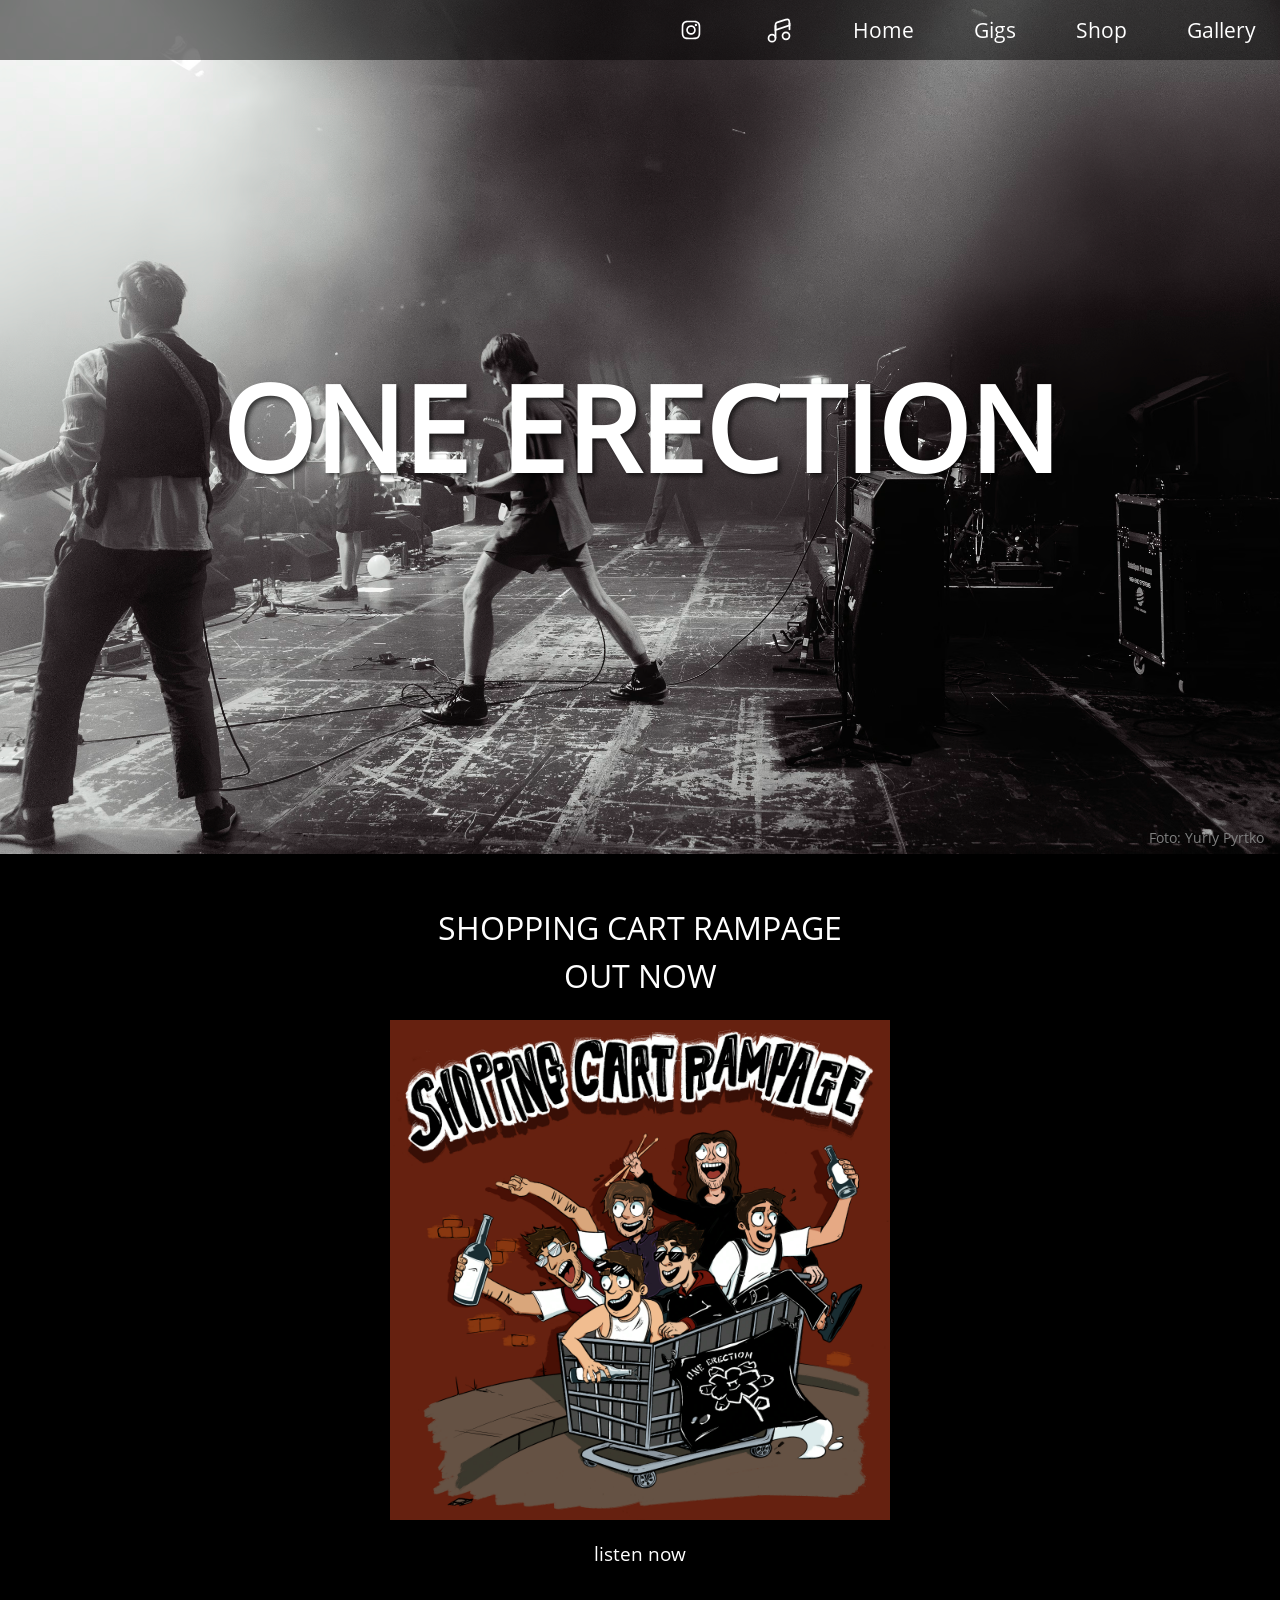
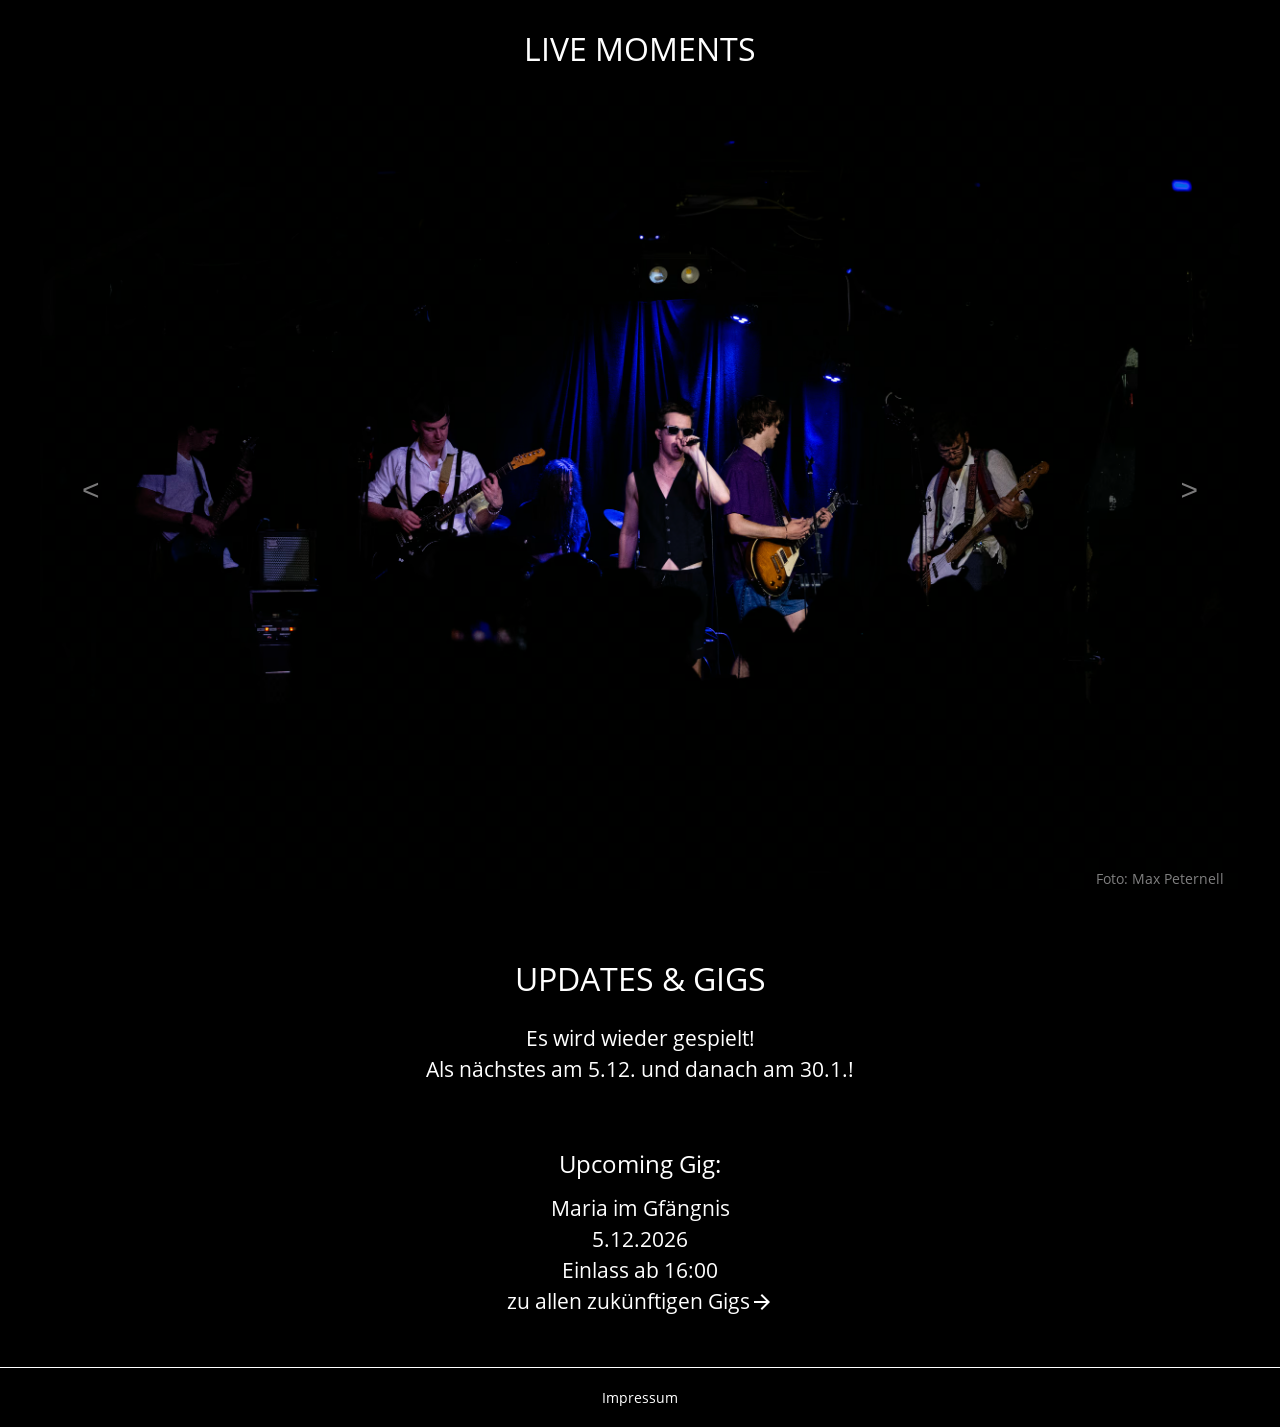
<file: index.html>
<!DOCTYPE html>
<html lang="de">

<head>
	<title>ONE ERECTION</title>
	<link rel="stylesheet" href="styles/styles.css">
	<link rel="stylesheet" href="styles/allStyle.css">
	
	<meta charset="utf-8">
	<meta name="author" content="JO">
	<meta name="viewport" content="width=device-width, initial-scale=1.0, maximum-scale=1.0, user-scalable=no">
</head>

<body>
	<div class="sitewrapper">

		<header class="header-container">

			<div id="background-foto">

					<picture>
						<source media="(max-width: 768px)" srcset="BannerPics/Hf/BannerHf.avif">
						<source media="(min-width: 769px)" srcset="BannerPics/Qf/BannerQf.avif">
						<img src="BannerPics/Hf/BannerHf.avif" alt="Ein passendes Bild">

						<h4 id="fotocredits">Foto: Yuriy Pyrtko</h4>
					</picture>
			

				<div id="logowrapper">
					<h1 id="titellogo">ONE ERECTION</h1>	
				</div>

			</div>

			<nav class="navbar">
				<!-- <a href="http://www.youtube.com/channel/UCAYOwWVipQMUBQt5YhTsZBw" target="_blank" class="nav-branding">
					<img src="pics/Icons/Youtube_2.svg" alt="Youtube Link">
				</a> -->
				<a href="https://www.instagram.com/one.erection_official/" target="_blank" class="nav-branding">
					<img src="pics/Icons/Instagram_2.svg" alt="Instagram Link">
				</a>
				<a href="https://artists.landr.com/990591327085" target="_blank" class="nav-branding">
					<img src="pics/Icons/Music_2.svg" alt="Spotify Link">
				</a>


				<ul class="nav-menu">
					<li class="nav-item">
						<a href="index.html" class="nav-link">Home</a>
					</li>
					<li class="nav-item">
						<a href="gigs.html" class="nav-link">Gigs</a>
					</li>
					<li class="nav-item">
						<a href="https://one-erection.sumupstore.com/produkte" class="nav-link">Shop</a>
					</li>
					<li class="nav-item">
						<a href="gallery.html" class="nav-link">Gallery</a>
					</li>
				</ul>
				<div class="hamburger">
					<span class="bar"></span>
					<span class="bar"></span>
					<span class="bar"></span>
				</div>
			</nav>

		</header>
		
		<main class="AnchorForPositioning">

			<div class="news">

				<div class="news-heading">
					<h2>SHOPPING CART RAMPAGE<br>
							OUT NOW
					</h2>
				</div>
				<div class="news-image">
					<a href="https://artists.landr.com/990591327085" target="_blank">
						<img src="pics/news/AlbumCover.avif" alt="Album Cover">
					</a>
				</div>
				<div class="news-description">
					<a href="https://artists.landr.com/990591327085" target="_blank">
						listen now
					</a>
				</div>

			</div>

			<div class="everything-slide">
				<div id="slidewrapper">
					<div class="slideshow-heading">
						<a href="gallery.html">
							<h2>LIVE MOMENTS</h2>
						</a>
					</div>
					<div class="slideshow">
						<div class="slide" data-fotograf="Foto: Max Peternell">
							<img src="pics/SliderPics/S1.avif" alt="slide01">
						</div>
						<div class="slide" data-fotograf="Foto: Markus Pawlata">
							<img src="pics/SliderPics/S2.avif" alt="slide02">
						</div>
						<div class="slide" data-fotograf="Foto: Max Peternell">
							<img src="pics/SliderPics/S3.avif" alt="slide03">
						</div>
						<div class="slide" data-fotograf="Foto: Yuriy Pyrtko">
							<img src="pics/SliderPics/S4.avif" alt="slide04">
						</div>
						<div class="slide" data-fotograf="Foto: Paul Götzinger">
							<img src="pics/SliderPics/S5.avif" alt="slide05">
						</div>
						<div class="slide" data-fotograf="Foto: Markus Pawlata">
							<img src="pics/SliderPics/S6.avif" alt="slide06">
						</div>
						
					</div>
					<button id="prev" class="handleBtn">&lt;</button>
					<button id="next" class="handleBtn">&gt;</button>
				</div>
			</div>

			<div class="updates-gigs">

				<div class="updates-gigs-heading">
					<h2>UPDATES & GIGS</h2>
				</div>
				<div class="updates">
					<p>
						Es wird wieder gespielt!
						<br>
						Als nächstes am 5.12. und danach am 30.1.!
					</p>
					<br>
					<p>
						<!--  <a href="https://one-erection.sumupstore.com/produkte" class="arrow-link">
							Merch haben wir auch!
							<img src="pics/Icons/arrow_forward.svg" alt="Zum Shop">
						</a> -->
					</p>
				</div>
				<div class="gigs">
					<h3>Upcoming Gig:</h3>
						<ul>
						 <!-- <li>to be announced</li>  -->
							<li>Maria im Gfängnis</li>
							<li>5.12.2026</li>
							<li>Einlass ab 16:00</li>
						</ul>

					<!-- <a id="cart-button"
						href="https://one-erection.sumupstore.com/produkte">
							<h4>ZUM SHOP</h4>
						</a> -->

					 <p>
						<a href="gigs.html" class="arrow-link">
							zu allen zukünftigen Gigs
							<img src="pics/Icons/arrow_forward.svg" alt="Zu allen zukünftigen Gigs">
						</a>
					</p> 
				</div>

			</div>

		</main>

		<div id="linie"></div>

		<footer>
			<div class="footercontent">
					<div class="contactInfo">
						<a href="impressum.html">Impressum</a>
					</div>
			</div>
		</footer>




	</div>		

	<script src="libraries/jquery_3.1.3.min.js"></script>
	<script src="libraries/siema.min.js"></script>
	<script src="scripts/burgermenu.js"></script>
	<script src="scripts/script.js"></script>

</body>
</html>
</file>
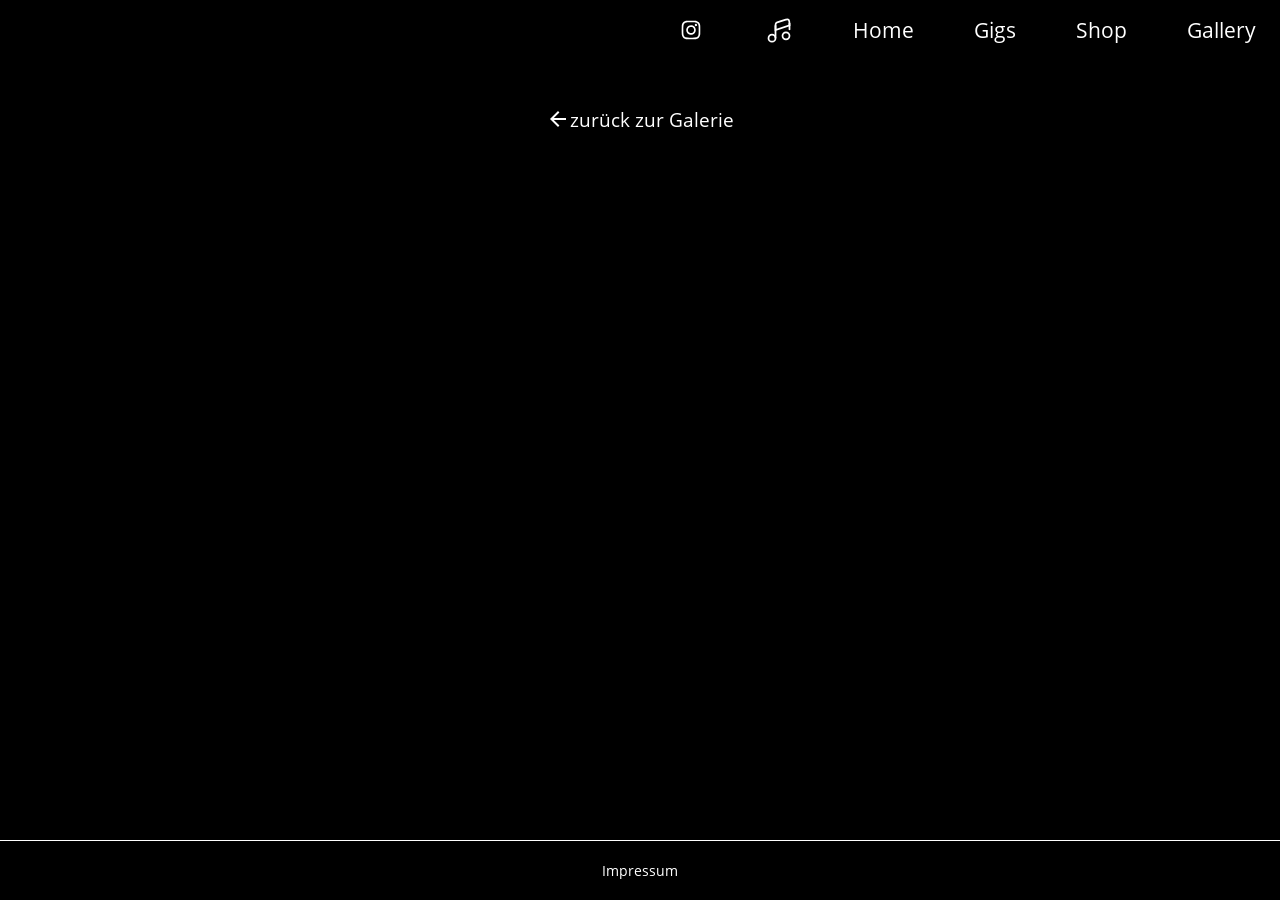
<file: album.html>
<!DOCTYPE html>
<html lang="de">

<head>
	<title>ONE ERECTION</title>
  <link href="libraries/featherlight/featherlight.min.css" rel="stylesheet" />
	<link rel="stylesheet" href="styles/allStyle.css">
	<link rel="stylesheet" href="styles/album.css">

	<meta charset="utf-8">
	<meta name="author" content="JO">
	<meta name="viewport" content="width=device-width, initial-scale=1.0">
	<script src="https://ajax.googleapis.com/ajax/libs/jquery/3.7.1/jquery.min.js"></script>
</head>

<body>

	<div class="sitewrapper">
	
		<header class="header-container">

			<div id="background-foto">
				
				<picture class="js-banner">

				</picture>
			
				<div id="logowrapper">
					<h1 id="titellogo">
					</h1>	
				</div>

			</div>

			<nav class="navbar">
				<!-- <a href="http://www.youtube.com/channel/UCAYOwWVipQMUBQt5YhTsZBw" target="_blank" class="nav-branding">
					<img src="pics/Icons/Youtube_2.svg" alt="Youtube Link">
				</a> -->
				<a href="https://www.instagram.com/one.erection_official/" target="_blank" class="nav-branding">
					<img src="pics/Icons/Instagram_2.svg" alt="Instagram Link">
				</a>
				<a href="https://artists.landr.com/990591327085" target="_blank" class="nav-branding">
					<img src="pics/Icons/Music_2.svg" alt="Spotify Link">
				</a>

				<ul class="nav-menu">
					<li class="nav-item">
						<a href="index.html" class="nav-link">Home</a>
					</li>
					<li class="nav-item">
						<a href="gigs.html" class="nav-link">Gigs</a>
					</li>
					<li class="nav-item">
						<a href="https://one-erection.sumupstore.com/produkte" class="nav-link">Shop</a>
					</li>
					<li class="nav-item">
						<a href="gallery.html" class="nav-link">Gallery</a>
					</li>
				</ul>
				<div class="hamburger">
					<span class="bar"></span>
					<span class="bar"></span>
					<span class="bar"></span>
				</div>
			</nav>

		</header>
		
		<main class="AnchorForPositioning">

			<div class="page-title">
				<h2 class="js-album-description"></h2>
			</div>

			<div class="picture-layout">
				<div class="grid-container js-grid-container">    
				</div>
			</div>

			<div class="photo-credits">
				<p class="js-photographer"></p>
			</div>

			<div class="return-button">
				<a href="gallery.html" class="return-link">
					<img src="pics/Icons/arrow_back.svg" alt="Zurück zur Galerie">
					zurück zur Galerie
				</a>
			</div>

		</main>

		<div id="linie"></div>

		<footer>
			<div class="footercontent">
					<div class="contactInfo">
						<a href="impressum.html">Impressum</a>
					</div>
			</div>
		</footer>

	</div>
	<script src="libraries/featherlight/featherlight.min.js"></script>
	<script>
		$.featherlight.defaults.type = 'image';
	</script>
	<script src="scripts/burgermenu.js"></script>
	<script src="scripts/gallerydaten.js"></script>
  	<script src="scripts/album.js"></script>
  
</body>
</html>
</file>
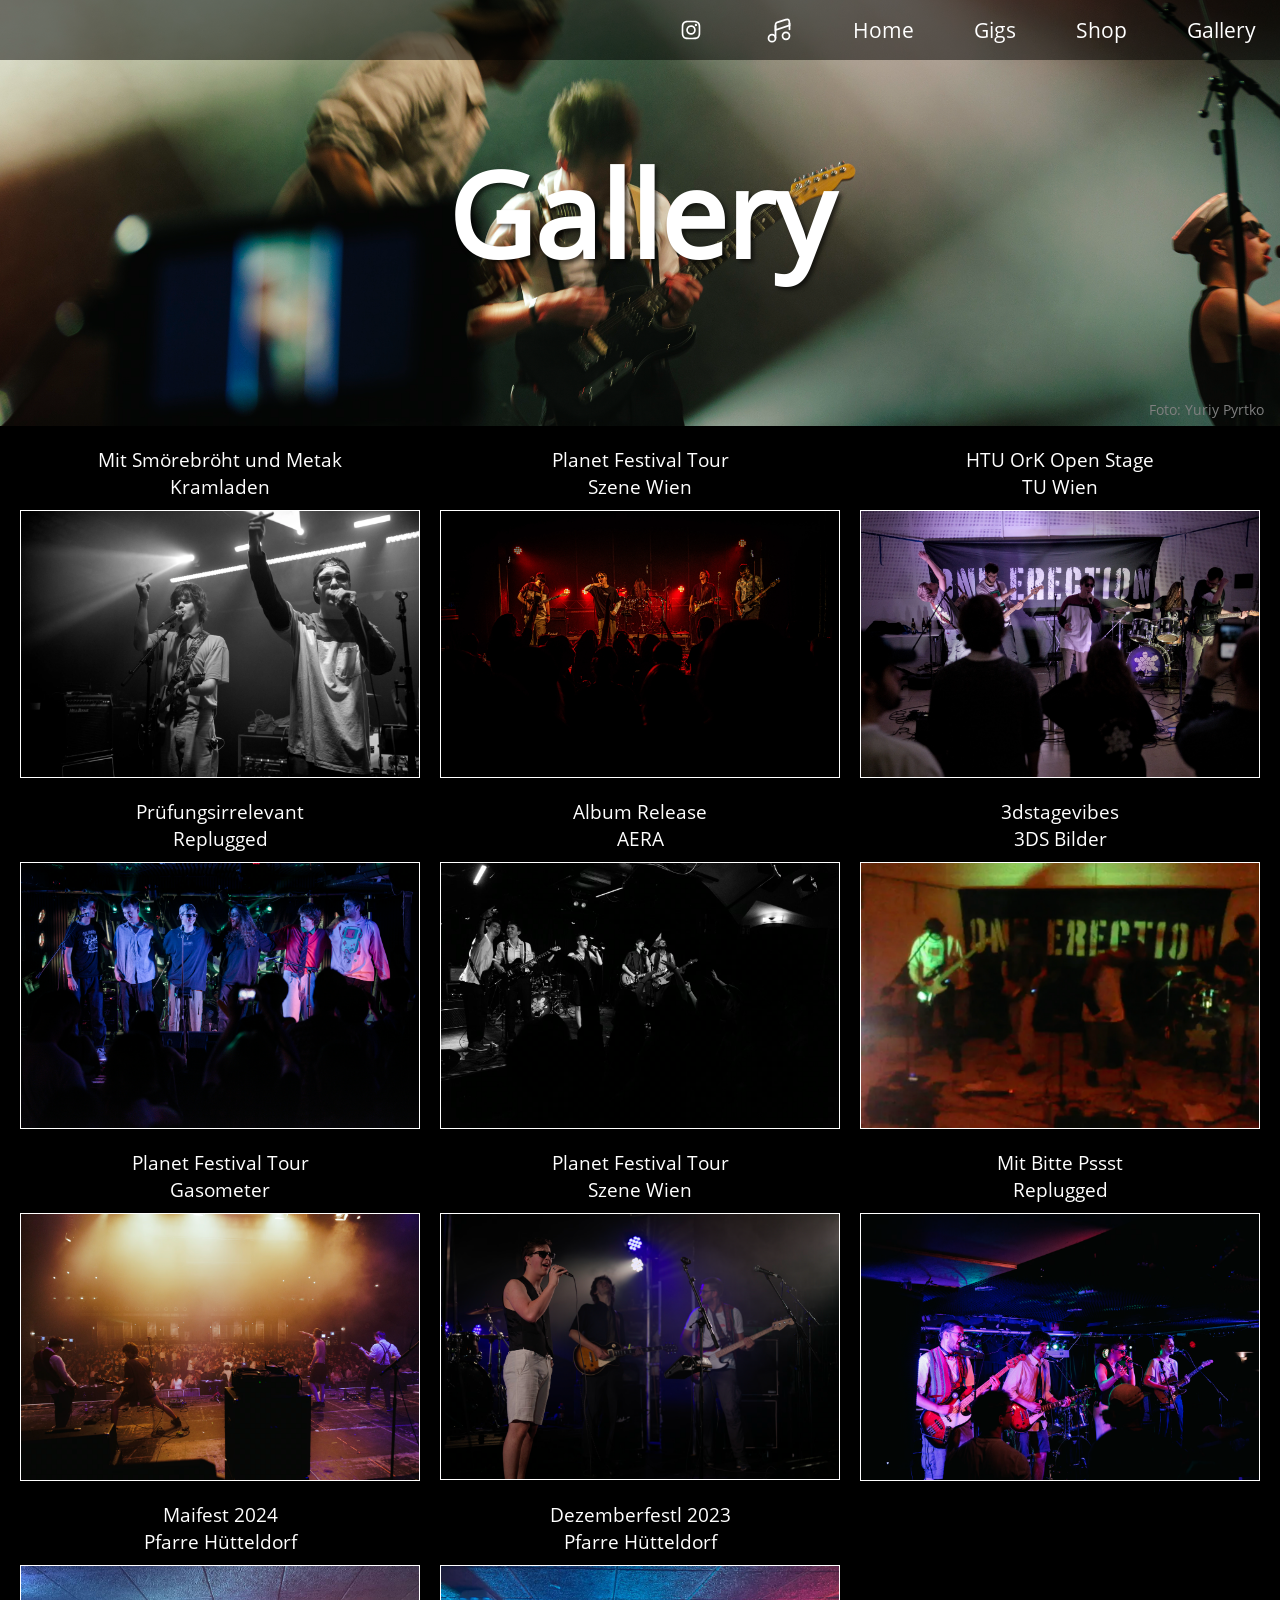
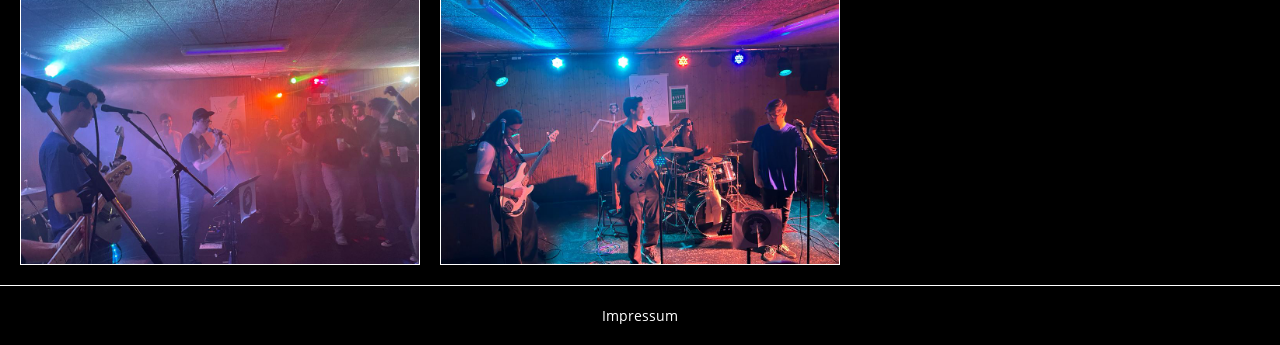
<file: gallery.html>
<!DOCTYPE html>
<html lang="de">

<head>
	<title>ONE ERECTION</title>
	<link rel="stylesheet" href="styles/allStyle.css">
	<link rel="stylesheet" href="styles/gallery.css">

	<meta charset="utf-8">
	<meta name="author" content="JO">
	<meta name="viewport" content="width=device-width, initial-scale=1.0">
</head>

<body>

	<div class="sitewrapper">
	
		<header class="header-container">

			<div id="background-foto">
				
				<picture>
					<source media="(max-width: 768px)" srcset="BannerPics/Hf/BannerGA.avif">
					<source media="(min-width: 769px)" srcset="BannerPics/Qf/BannerGA.avif">
					<img src="BannerPics/Hf/BannerGA.avif" alt="Ein passendes Bild">

					<h4 id="fotocredits">Foto: Yuriy Pyrtko</h4>
				</picture>
			

				<div id="logowrapper">
					<h1 id="titellogo">Gallery</h1>	
				</div>

			</div>

			<nav class="navbar">
				<!-- <a href="http://www.youtube.com/channel/UCAYOwWVipQMUBQt5YhTsZBw" target="_blank" class="nav-branding">
					<img src="pics/Icons/Youtube_2.svg" alt="Youtube Link">
				</a> -->
				<a href="https://www.instagram.com/one.erection_official/" target="_blank" class="nav-branding">
					<img src="pics/Icons/Instagram_2.svg" alt="Instagram Link">
				</a>
				<a href="https://artists.landr.com/990591327085" target="_blank" class="nav-branding">
					<img src="pics/Icons/Music_2.svg" alt="Spotify Link">
				</a>

				<ul class="nav-menu">
					<li class="nav-item">
						<a href="index.html" class="nav-link">Home</a>
					</li>
					<li class="nav-item">
						<a href="gigs.html" class="nav-link">Gigs</a>
					</li>
					<li class="nav-item">
						<a href="https://one-erection.sumupstore.com/produkte" class="nav-link">Shop</a>
					</li>
					<li class="nav-item">
						<a href="gallery.html" class="nav-link">Gallery</a>
					</li>
				</ul>
				<div class="hamburger">
					<span class="bar"></span>
					<span class="bar"></span>
					<span class="bar"></span>
				</div>
			</nav>

		</header>
		
		<main class="AnchorForPositioning">

			<!-- <div class="page-title">
				<h2>Highlights from Past Shows</h2>
			</div> -->

			<section class="picture-layout">
				<div class="grid-container js-grid-container">
                        
				</div>
			</section>



		</main>

		<div id="linie"></div>

		<footer>
			<div class="footercontent">
					<div class="contactInfo">
						<a href="impressum.html">Impressum</a>
					</div>
			</div>
		</footer>

	</div>

	<script src="scripts/burgermenu.js"></script>
	<script src="scripts/gallerydaten.js"></script>
	<script src="scripts/gallery.js"></script>

</body>
</html>
</file>
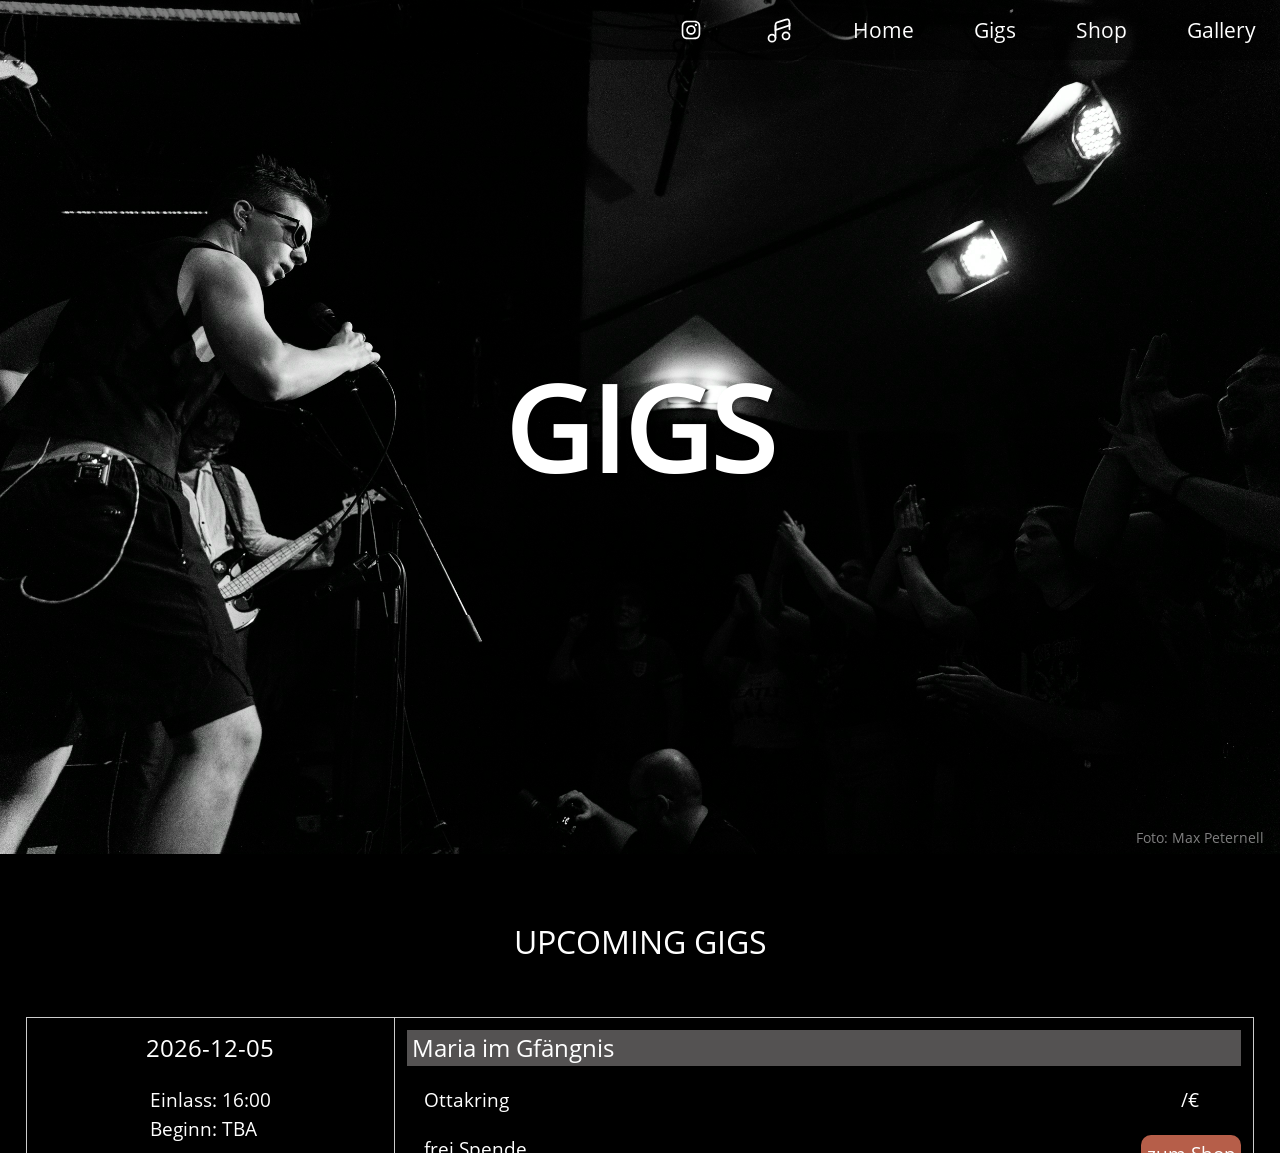
<file: gigs.html>
<!DOCTYPE html>
<html lang="de">

<head>
	<title>ONE ERECTION</title>
	<link rel="stylesheet" href="styles/allStyle.css">
	<link rel="stylesheet" href="styles/gigs.css">

	<meta charset="utf-8">
	<meta name="author" content="JO">
	<meta name="viewport" content="width=device-width, initial-scale=1.0">
</head>

<body>

	<div class="sitewrapper">
	
		<header class="header-container">		

			<div id="background-foto">
				
				<picture>
					<source media="(max-width: 768px)" srcset="BannerPics/Hf/BannerGigs.avif">
					<source media="(min-width: 769px)" srcset="BannerPics/Qf/BannerGigs.avif">
					<img src="BannerPics/Hf/BannerGigs.avif" alt="Ein passendes Bild">

					<h4 id="fotocredits">Foto: Max Peternell</h4>
				</picture>
			

				<div id="logowrapper">
					<h1 id="titellogo">GIGS</h1>
				</div>

			</div>

			<nav class="navbar">
				<!-- <a href="http://www.youtube.com/channel/UCAYOwWVipQMUBQt5YhTsZBw" target="_blank" class="nav-branding">
					<img src="pics/Icons/Youtube_2.svg" alt="Youtube Link">
				</a> -->
				<a href="https://www.instagram.com/one.erection_official/" target="_blank" class="nav-branding">
					<img src="pics/Icons/Instagram_2.svg" alt="Instagram Link">
				</a>
				<a href="https://artists.landr.com/990591327085" target="_blank" class="nav-branding">
					<img src="pics/Icons/Music_2.svg" alt="Spotify Link">
				</a>

				<ul class="nav-menu">
					<li class="nav-item">
						<a href="index.html" class="nav-link">Home</a>
					</li>
					<li class="nav-item">
						<a href="gigs.html" class="nav-link">Gigs</a>
					</li>
					<li class="nav-item">
						<a href="https://one-erection.sumupstore.com/produkte" class="nav-link">Shop</a>
					</li>
					<li class="nav-item">
						<a href="gallery.html" class="nav-link">Gallery</a>
					</li>
				</ul>
				<div class="hamburger">
					<span class="bar"></span>
					<span class="bar"></span>
					<span class="bar"></span>
				</div>
			</nav>

		</header>
		
		<main class="AnchorForPositioning">

			<section class="page-heading">
				<div class="heading">

				</div>
			</section>

			<section class="gig">
				<div class="js-container">
				


				</div>
			</section>
		</main>
		
		<div id="linie"></div>

		<footer>
			<div class="footercontent">
					<div class="contactInfo">
						<a href="impressum.html">Impressum</a>
					</div>
			</div>
		</footer>
	</div>

	<script src="scripts/burgermenu.js"></script>
	<script src="scripts/gigdaten.js"></script>
	<script src="scripts/gigs.js"></script>

</body>
</html>
</file>
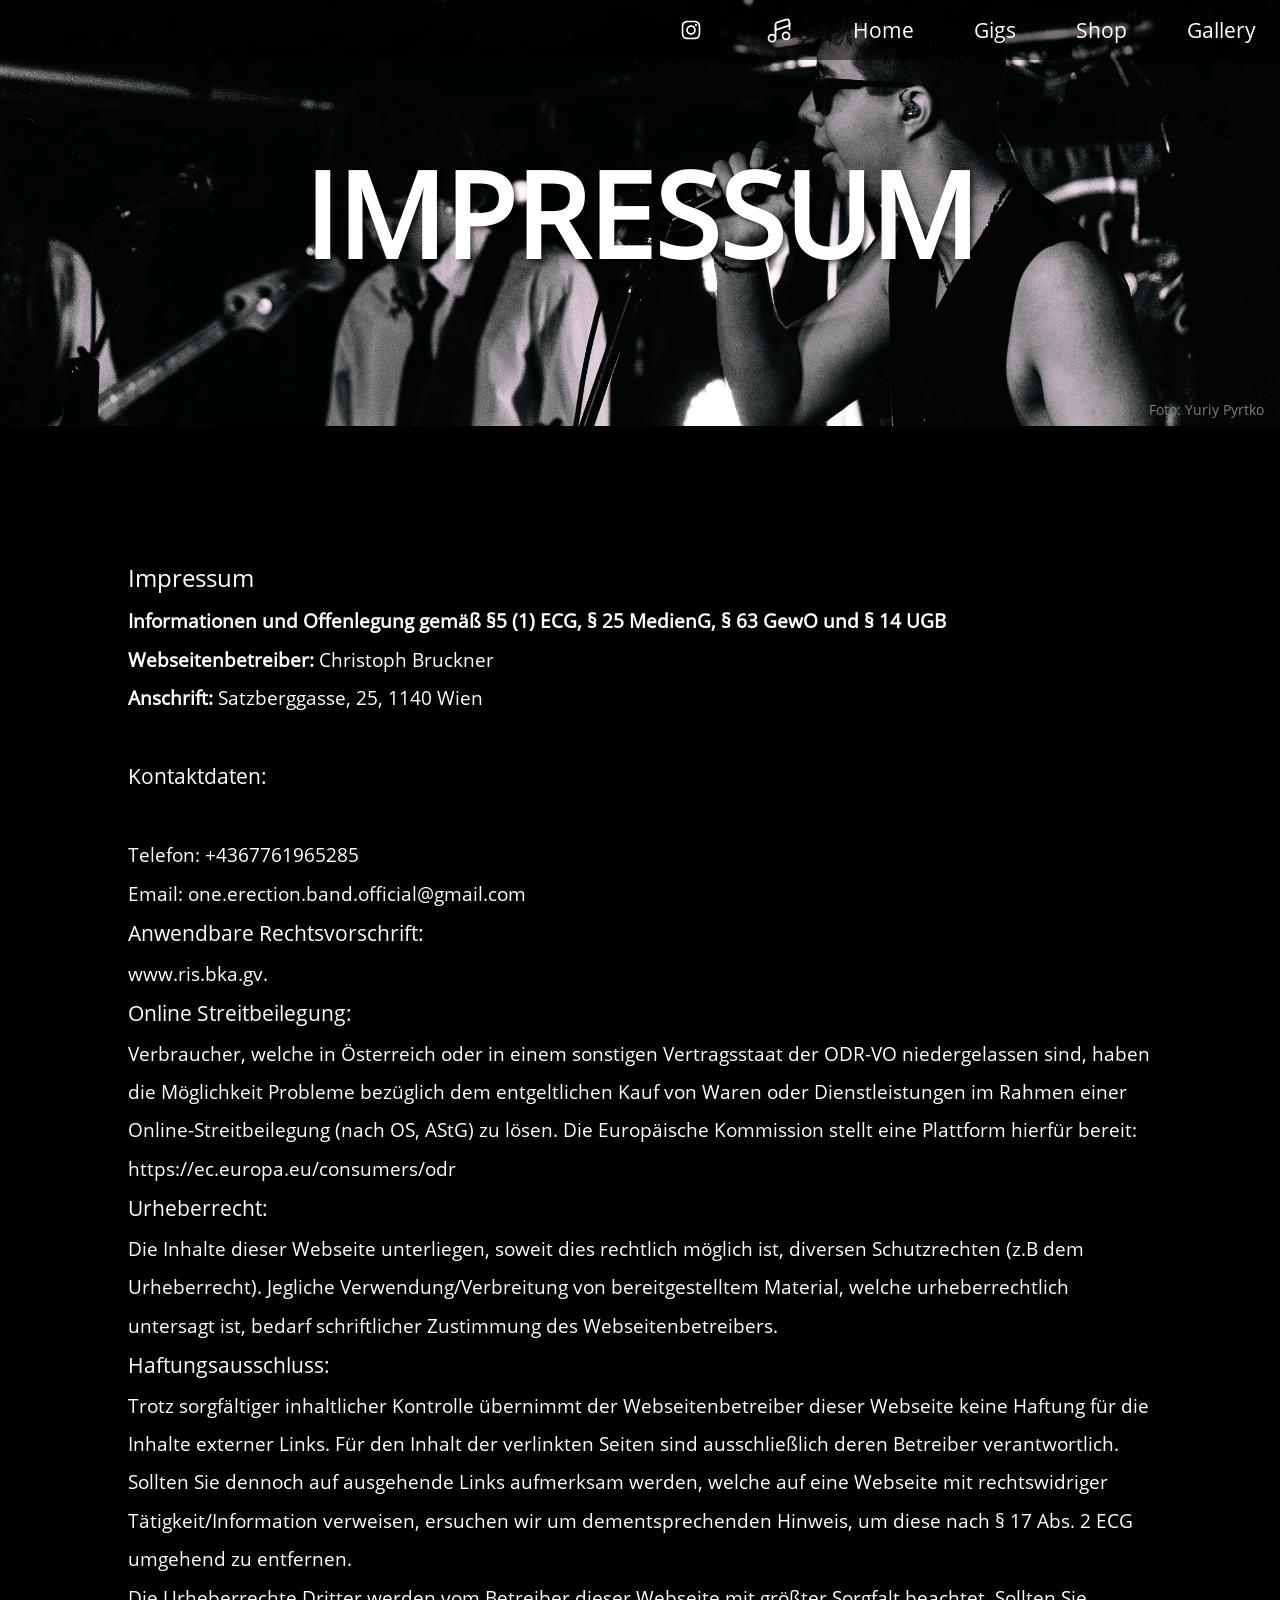
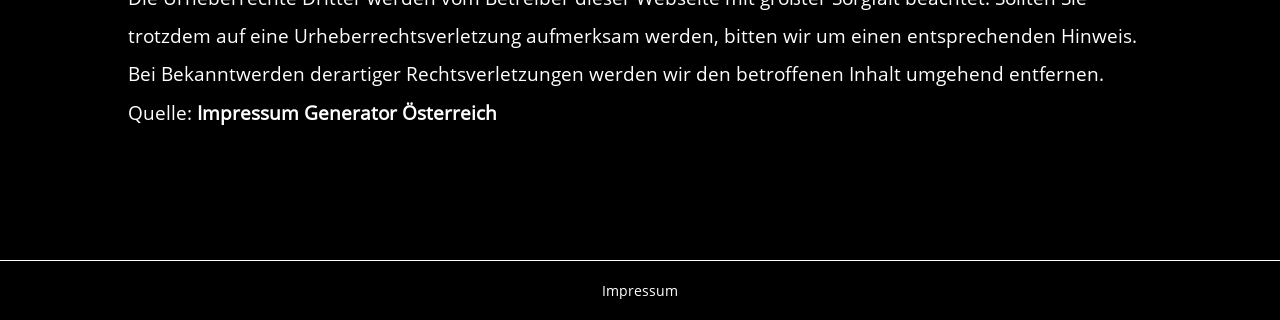
<file: impressum.html>
<!DOCTYPE html>
<html lang="de">

<head>
	<title>ONE ERECTION</title>
	<link rel="stylesheet" href="styles/allStyle.css">
	<link rel="stylesheet" href="styles/impressum.css">
	
	<meta charset="utf-8">
	<meta name="author" content="JO">
	<meta name="viewport" content="width=device-width, initial-scale=1.0">
</head>

<body>

	<div class="sitewrapper">
	
		<header class="header-container">

			<div id="background-foto">

				<picture>
					<source media="(max-width: 768px)" srcset="BannerPics/Hf/BannerIA.avif">
					<source media="(min-width: 769px)" srcset="BannerPics/Qf/BannerIA.avif">
					<img src="BannerPics/Hf/BannerIA.avif" alt="Ein passendes Bild">

					<h4 id="fotocredits">Foto: Yuriy Pyrtko</h4>
				</picture>

				<div id="logowrapper">
					<h1 id="titellogo">IMPRESSUM</h1>	
				</div>

			</div>

			<nav class="navbar">
				<!-- <a href="https://www.instagram.com/one.erection_official/" 				<a href="http://www.youtube.com/channel/UCAYOwWVipQMUBQt5YhTsZBw" target="_blank" class="nav-branding">
					<img src="pics/Icons/Youtube_2.svg" alt="Youtube Link">
				</a> -->
				<a href="https://www.instagram.com/one.erection_official/" target="_blank" class="nav-branding">
					<img src="pics/Icons/Instagram_2.svg" alt="Instagram Link">
				</a>
				<a href="https://artists.landr.com/990591327085" target="_blank" class="nav-branding">
					<img src="pics/Icons/Music_2.svg" alt="Spotify Link">
				</a>

				<ul class="nav-menu">
					<li class="nav-item">
						<a href="index.html" class="nav-link">Home</a>
					</li>
					<li class="nav-item">
						<a href="gigs.html" class="nav-link">Gigs</a>
					</li>
					<li class="nav-item">
						<a href="https://one-erection.sumupstore.com/produkte" class="nav-link">Shop</a>
					</li>
					<li class="nav-item">
						<a href="gallery.html" class="nav-link">Gallery</a>
					</li>
				</ul>
				<div class="hamburger">
					<span class="bar"></span>
					<span class="bar"></span>
					<span class="bar"></span>
				</div>
			</nav>

		</header>
		
		<main class="AnchorForPositioning">

			<div class="whitebg"></div>

			<section class="inhalt">

        <div class="text">

					<h1>Impressum</h1>
					<p><b>Informationen und Offenlegung gemäß &sect;5 (1) ECG, &sect; 25 MedienG, &sect; 63 GewO und &sect; 14 UGB</b></p>
					<p><b>Webseitenbetreiber:</b> Christoph Bruckner</p>
					<p><b>Anschrift:</b> Satzberggasse, 25, 1140 Wien</p>
					<br>
					<p><h2>Kontaktdaten:</h2><br>
						Telefon: +4367761965285 <br>
						Email: one.erection.band.official@gmail.com
					</p>
					
					<p><h2>Anwendbare Rechtsvorschrift:</h2> www.ris.bka.gv.</p>

					<p><h2>Online Streitbeilegung:</h2>
						Verbraucher, welche in Österreich oder in einem sonstigen Vertragsstaat der ODR-VO niedergelassen sind, haben die Möglichkeit Probleme bezüglich dem entgeltlichen Kauf von Waren oder Dienstleistungen im Rahmen einer Online-Streitbeilegung (nach OS, AStG) zu lösen. Die Europäische Kommission stellt eine Plattform hierfür bereit: https://ec.europa.eu/consumers/odr</p>
					<p><h2>Urheberrecht:</h2> Die Inhalte dieser Webseite unterliegen, soweit dies rechtlich möglich ist, diversen Schutzrechten (z.B dem Urheberrecht). Jegliche Verwendung/Verbreitung von bereitgestelltem Material, welche urheberrechtlich untersagt ist, bedarf schriftlicher Zustimmung des Webseitenbetreibers.</p>
					<p><h2>Haftungsausschluss:</h2>
						Trotz sorgfältiger inhaltlicher Kontrolle übernimmt der Webseitenbetreiber dieser Webseite keine Haftung für die Inhalte externer Links. Für den Inhalt der verlinkten Seiten sind ausschließlich deren Betreiber verantwortlich. Sollten Sie dennoch auf ausgehende Links aufmerksam werden, welche auf eine Webseite mit rechtswidriger Tätigkeit/Information verweisen, ersuchen wir um dementsprechenden Hinweis, um diese nach § 17 Abs. 2 ECG umgehend zu entfernen.<br>
						Die Urheberrechte Dritter werden vom Betreiber dieser Webseite mit größter Sorgfalt beachtet. Sollten Sie trotzdem auf eine Urheberrechtsverletzung aufmerksam werden, bitten wir um einen entsprechenden Hinweis. Bei Bekanntwerden derartiger Rechtsverletzungen werden wir den betroffenen Inhalt umgehend entfernen.
					</p>
					<p>Quelle: <b><a href="https://www.fairesrecht.at/kostenlos-impressum-erstellen-generator.php">Impressum Generator Österreich</a></b></p>
        </div>

			</section>



		</main>
		
		<div id="linie"></div>

		<footer>
			<div class="footercontent">
					<div class="contactInfo">
						<a href="impressum.html">Impressum</a>
					</div>
			</div>
		</footer>
	
	</div>

	<script src="scripts/burgermenu.js"></script>

</body>
</html>
</file>
<file: styles/styles.css>
/*News*/
main h2{
  font-weight: 500;
}

.news {
  padding: 50px 0 30px 0;
}
  .news-heading{
    display: flex;
    justify-content: center;
    align-items: center;
    text-align: center;
    font-size: var(--fs-400);
    line-height: 1.5;
  }
  .news-image{
    padding: 20px 0 20px 0;
    display: flex;
    justify-content: center;
    align-items: center;
  }
    .news-image a {
      display: flex;
      justify-content: center;
      align-items: center;
    }
    .news-image a img {
      width: 50%;
      height: 50%;
      max-height: 1000px;
    }
  .news-description{
    display: flex;
    justify-content: center;
    align-items: center;
    font-size: var(--fs-300);
  }

/*Slides*/

.everything-slide{
  width: 100%;
  height: 100%;
  display: flex;
  justify-content: center;
  padding: 30px 0 30px 0;
}


#slidewrapper {
	position: relative;
  width: 100%;
  max-width: 1200px; 
}

.slideshow-heading{
  text-align: center;
  padding: 0px 0 20px 0;
}

.slideshow {
  width: 100%;
  max-width: 100%;
  overflow: hidden;
}

.slideshow img {
  width: 100%;
  object-fit: cover;
}
  .slideshow .slide {
    position: relative;
  }
  .slideshow .slide::after {
    content: attr(data-fotograf);
    position: absolute;
    bottom: 5px;
    right: 10px;
    color: gray;
    font-size: var(--fs-200);
    font-weight: 100;
    padding: 2px 6px;
    z-index: 100;
  }
  .handleBtn {
    opacity: 0.55;
    background-color: transparent;
    border-radius:6px;
    border:0px solid #333;
    display:inline-block;
    cursor:pointer;
    color:#ddd;
    font-size:15px;
    padding:12px 12px;
    text-decoration:none;
    position: absolute;
    top: 50%;
  }
  .handleBtn:hover {
    opacity: .65;
  }

  #prev {
    left: 1em;
  }

  #next {
    right: 1em;
  }


/*Updates und Gigs*/

.updates-gigs{
  display: flex;
  flex-direction: column;
  width: 100%;
  padding: 30px 0 30px 0;
  line-height: 1.5;
  font-size: var(--fs-400);
}
  .updates-gigs-heading{
    text-align: center;
    padding: 0px 0 20px 0;
  }
  .updates{
    text-align: center;
    padding: 0 40px;
  }

  .gigs{
    padding: 30px 0 20px 0;
    display: flex;
    flex-direction: column;
    justify-content: center;
    align-items: center;
  }
    .gigs h3{
      font-weight: 300;
      margin-bottom: 10px;
    }

    .gigs ul{
      list-style-type: none;
      text-align: center;
    }
    #cart-button {
      display: flex;
      justify-content: center;
      width: 200px;
      /* background-color: #410A20; */
      background-color: #B65E49;
      cursor: pointer;
      border-radius: 10px;
      margin: 20px;
      padding: 10px;
    }
    #cart-button:hover {
        border: 1px solid #ffffff;
        color: white;
    }
      #cart-button h4 {
        font-size: var(--fs-400);
        font-weight: 300;
      }

    .gigs p{
      text-align: center;
    }

    .arrow-link{
      display:flex;
      justify-content: center;
      align-items: center;
    }


@media (min-width: 769px) {
  .handleBtn {
    font-size:30px;
  }
}
</file>
<file: styles/allStyle.css>
:root {
  --fs-xl: clamp(3rem, 8vw + 1rem, 14rem);
  --fs-600: 1.5rem;
  --fs-500: 1.2rem;
  --fs-400: 1rem;
  --fs-300: 0.8rem;
  --fs-200: 0.7rem;
}

@font-face {
	font-family:'Open Sans';
	src: url(../open-sans-font/OpenSans-B9K8.ttf) format('truetype');
}



* {
  margin: 0;
  padding: 0;
  box-sizing: border-box;
}


html, body {
  height: 100%;
  margin: 0;
  padding: 0;
}

main {
  flex: 1;  /* Allows main to grow and fill the remaining space */
}

.sitewrapper {
  /* width: 100vw; */
  /* max-width: 100vw; */
  /* overflow-x: hidden; */
  background-color: black;
  font-family: 'Open Sans', sans-serif;
  font-weight: 300;
  color: white;
  min-height: 100vh;
  display: flex;
  flex-direction: column;
}

.header-container{
  position: relative; /* Referenz für absolute Positionierung */
}

li {
  list-style: none;
}

a {
  color: white;
  text-decoration: none;
}

a:hover {
  color: #B65E49;
}

h2{
  font-size: var(--fs-600);
  font-weight: 300;
}

#background-foto {
  max-width: 100%;
  position: relative;
  z-index: 0;
  margin:0;
}
  #background-foto img{
    width: 100%;
    display: block;
  }
	  #fotocredits{
	    position: absolute;
	    bottom: 5px;
	    right: 10px;
	    color: gray;
	    font-size: var(--fs-200);
	    font-weight: 100;
	    padding: 2px 6px;
	    z-index: 100;
	  }

  #logowrapper {
    position: absolute;
    top: 50%;
    left: 50%;
    transform: translate(-50%, -50%);
    display: flex;
    justify-content: center;
    align-items: center;
    width: 100%;
    height: 50%;
    /* z-index: 500; */
  }
  
  #titellogo {
    width: 100%;
    height: 100%;
    display: flex;
    justify-content: center;
    align-items: center;
    text-align: center;
  }
  
  #titellogo {
    display: flex;                    
    justify-content: center;
    align-items: center;
    width: 100%;                      
    height: 100%;                     
    color: white;
    white-space: wrap;
    text-shadow: 3px 3px 4px rgba(0, 0, 0, 0.6);
    text-decoration: none;
    font-family: 'Open Sans', sans-serif;
    font-size: var(--fs-xl);
    font-weight: 600;               
    font-style: normal;
    /* letter-spacing: 1px; */
  }

.navbar{
  min-height: 60px;
  display: flex;
  justify-content: flex-end;
  gap: 60px;
  align-items: center;
  padding: 0 24px;
  z-index: 1000;
  position: fixed;
  top: 0;
  left: 0;
  width: 100%;
  background-color: rgba(0, 0, 0, 0.5);
}

.nav-branding{
  font-size: var(--fs-600);
  display: flex;
  align-items: center;
}
    .nav-branding img{
      max-height: 28px;
      display: block;
    }

.nav-menu{
  display: flex;
  justify-content: space-between;
  align-items: center;
  gap: 60px;
}

.nav-link{
  transition: 0.7s ease;
  font-size: var(--fs-400);
  font-weight: 400;
}

.nav-link:hover{
  color: #B65E49;
}

.hamburger{
  display: none;
  cursor: pointer;
}

.bar{
  display: block;
  width: 25px;
  height: 3px;
  margin: 5px auto;
  -webkit-transition: all 0.3s ease-in-out;
  transition: all 0.3s ease-in-out;
  background-color: white;
}

@media (max-width: 768px) {
  .hamburger{
    display: block;
  }

  .hamburger.active .bar:nth-child(2){
    opacity: 0;
  }
  .hamburger.active .bar:nth-child(1){
    transform: translateY(8px) rotate(45deg);
  }
  .hamburger.active .bar:nth-child(3){
    transform: translateY(-8px) rotate(-45deg);
  }

  .nav-menu{
    position: fixed;
    left: -100%;
    top: 60px;
    gap: 0;
    flex-direction: column;
    background-color: rgba(0, 0, 0, 0.5);
    width: 100%;
    text-align: center;
    transition: 0.3s;
  }

  .nav-menu.active{
    left: 0;
  }

  .nav-item{
    margin: 16px 0;
  }

  .navbar{
    gap: 30px;
  }
}


/*WEISSE LINIE*/
#linie{
  background-color: white;
  height:1px;
  width: 100%;
}

.footercontent{
  padding: 20px 0 10px 0;
  width: 100%;
  bottom: 0;
  color: white;
}

.contactInfo{
  display:flex;
  justify-content: center;
  margin: 0 0 10px ;
}
  .contactInfo p{
    font-size: var(--fs-200);
  }

  .contactInfo a{
    font-size: var(--fs-200);
    color: white;
    text-decoration: none;
  }


@media (min-width: 769px){
  :root {
    --fs-xl: clamp(1.5rem, 8vw + 1rem, 12rem);
    --fs-600: 2rem;
    --fs-500: 1.5rem;
    --fs-400: 1.3rem;
    --fs-300: 1.2rem;
    --fs-200: 0.9rem;
  }


}
</file>
<file: styles/album.css>
/* STYLING FÜR DIE RESTLICHE SEITE */
.AnchorForPositioning {
  position: relative;
}
  .page-title{
    width: 100%;
    display:flex;
    justify-content: center;
    align-items: center;
    padding: 25px 5px 25px 5px;
  }
    .page-title h2 {
      text-align: center;
      font-size: var(--fs-500);
      font-weight: 300;
    }

/* Grid-Container */

.grid-container {
  display: grid;
  grid-template-columns: repeat(3, 1fr);
  justify-items: center;
  width:100%;
  gap: 20px;
  padding: 0 20px;
  margin-bottom: 20px;
}
  .grid-item {
    display: flex;
    justify-content: center;
    align-items: center;
    object-fit: contain;
    width: auto;
    height: auto;
    overflow: hidden;
}

.album-picture {
    max-height: 300px;
    width: 100%;
    height: auto;
    object-fit: contain; 
    border: 1px solid white;
}
 
.album-movie {
    max-height: 300px; 
    width: auto;
    height: auto;
    object-fit: contain; 
    border: 1px solid white;
}

.photo-credits{
  text-align: center;
  padding: 5px;
  font-size: var(--fs-300);
}

.return-button{
  display: flex;
  justify-content: center;
  align-items: center;
  padding: 2%;
}
  .return-button a{
    display: flex;
    align-items: center;
    font-size: var(--fs-300);
  }

/* Hover-Effekt für die Bilder */
.grow {
  transition: all .2s ease-in-out;
}

.grow:hover {
  transform: scale(1.1);
}

@media  (max-width: 768px) {

  .grid-container {
      grid-template-columns: repeat(1, 1fr);
  }
}
</file>
<file: styles/gallery.css>
/* STYLING FÜR DIE RESTLICHE SEITE */
.AnchorForPositioning {
  position: relative;

}

    .page-title{
        width: 100%;
        display:flex;
        justify-content: center;
        align-items: center;
        padding: 25px 5px 25px 5px;
    }
    .page-title h2 {
        font-size: var(--fs-500);
        font-weight: 300;
    }

/* Grid-Container */

.grid-container {
    padding: 20px;
    gap: 20px;
    width:100%;
    display: grid;
    grid-template-columns: repeat(3, 1fr);
}
    .grid-item {
        display: flex;
        justify-content: center;
    }

    .description {
        margin-bottom: 2.5%;
        text-align: center;
        font-size: var(--fs-300);
    }

    .title-picture {
        display: flex;
        justify-content: center;
        border: 1px solid white;
    }
        .title-picture img{
            width: 100%;
            max-height: 300px;
            height: auto;
        }



@media  (max-width: 768px) {

    .grid-container {
        grid-template-columns: repeat(1, 1fr);
    }
}
</file>
<file: styles/gigs.css>
/* STYLING FÜR DIE RESTLICHE SEITE */
.AnchorForPositioning {
  position: relative;
  line-height: 1.5;
}

/*Titel*/
.page-heading {
  padding: 5% 0% 0% 0;
  display:flex;
  justify-content:center;
  width: 100%;
}

  .heading{
    text-align:center;
    width: fit-content;
  }
    .heading h2 {
      font-size: var(--fs-600);
      font-weight: 300;
      margin: 0;
    }



.gig{
  margin-top: 2%;
  padding: 2%;
  width: 100%;
  display: flex;
  justify-content: center;
}

.js-container{
  width: 100%;
}
  .gig h2 {
    font-size: var(--fs-500);
    font-weight: 300;
  }

  .gig h3 {
    font-size: var(--fs-300);
    font-weight: 300;
  }
 
  .allrec{
    border: 1px solid #ccc;
    display: flex;
    width: 100%;
    margin-bottom: 5%;
  }
    .time{
      border-right: 1px solid #ccc;
      width: 30%;
      padding: 1% 1% 2% 1%;
      display: flex;
      flex-direction: column;
      align-items: center;
      gap: 20px;
    }

    /* .time-data h3{
      padding-bottom: 10px;
    } */

    .location-price{
      display: flex;
      flex-direction: column;
      width: 70%; 
      padding: 1% 1% 2% 1%;
      gap: 20px;
    }
      .location{
        background-color: rgb(84, 82, 82);
        padding-left: 5px;
      }

      .adresse-price{
        display: flex;
        padding-left: 2%;
        padding-right: 5%;
      }
        .adresse{
          width: 75%;
        }

        .price{
          width: 25%;
          display: flex;
          justify-content: end;
        }
      
      .info-cart-quantity{
        display: flex;
        width: 100%;
        padding-left: 2%;
      }
        .info{
          width: 50%;
        }
    
      .cart-quantity-select{
        width: 50%;
        display: flex;
        justify-content: end;
      }

      #cart-button {
        display: flex;
        justify-content: center;
        width: 100px;
        height: max-content;
        background-color: #B65E49;
        cursor: pointer;
        border-radius: 10px;
        padding: 5px;
      }
      #cart-button h4 {
        font-size: var(--fs-300);
        font-weight: 300;
      }
      #cart-button:hover {
          border: none;
          color: white;
      }

  
@media  (max-width: 768px) {

        #cart-button:hover {
          border: 0.1px solid #ffffff;
          color: white;
      }
    }
</file>
<file: styles/impressum.css>
.inhalt {
  /* margin-top: 5%; */
  font-size: var(--fs-300);
}

  .text{
    width: 100%;
    padding: 10%;
    text-align: left;
    display: flex;
    justify-content: center;
    flex-direction: column;
    line-height: 2;
  }

    .text h1 {
      font-size: var(--fs-500);
      font-weight: 400;
    }

    .text h2 {
      font-size: var(--fs-400);
      font-weight: 400;
    }

    .text h3 {
      font-size: var(--fs-400);
      font-weight: 400;
    }
</file>
<file: libraries/featherlight/featherlight.min.css>
/**
 * Featherlight - ultra slim jQuery lightbox
 * Version 1.7.13 - http://noelboss.github.io/featherlight/
 *
 * Copyright 2018, Noël Raoul Bossart (http://www.noelboss.com)
 * MIT Licensed.
**/
html.with-featherlight{overflow:hidden}.featherlight{
  display:none;
  position:fixed;
  top:0;
  right:0;
  bottom:0;
  left:0;
  z-index:2147483647;
  text-align:center;
  white-space:nowrap;
  cursor:pointer;
  background:#333;
  background:rgba(0,0,0,0)}.featherlight:last-of-type{background:rgba(0,0,0,.8)}.featherlight:before{content:'';display:inline-block;height:100%;vertical-align:middle}.featherlight .featherlight-content{
    position:relative;
    text-align:left;vertical-align:middle;
    display:inline-block;
    overflow:auto;
    padding:1px 1px 0;
    border-bottom:1px solid transparent;
    margin-left:5%;margin-right:5%;
    max-height:95%;
    background:#fff;
    cursor:auto;white-space:normal}.featherlight .featherlight-inner{display:block}.featherlight link.featherlight-inner,.featherlight script.featherlight-inner,.featherlight style.featherlight-inner{display:none}.featherlight .featherlight-close-icon{
      position:absolute;
      z-index:9999;
      top:0;
      right:0;
      line-height:25px;
      width:25px;
      cursor:pointer;
      text-align:center;font-family:Arial,sans-serif;
      background:#fff;background:rgba(255,255,255,.3);
      color:#000;border:0;padding:0}.featherlight .featherlight-close-icon::-moz-focus-inner{border:0;padding:0}.featherlight .featherlight-image{width:100%}.featherlight-iframe .featherlight-content{border-bottom:0;padding:0;-webkit-overflow-scrolling:touch}.featherlight iframe{border:0}.featherlight *{-webkit-box-sizing:border-box;-moz-box-sizing:border-box;box-sizing:border-box}@media only screen and (max-width:1024px){.featherlight .featherlight-content{margin-left:0;margin-right:0;max-height:98%;padding:1px 1px 0;border-bottom:1px solid transparent}}@media print{html.with-featherlight>*>:not(.featherlight){display:none}}
</file>
